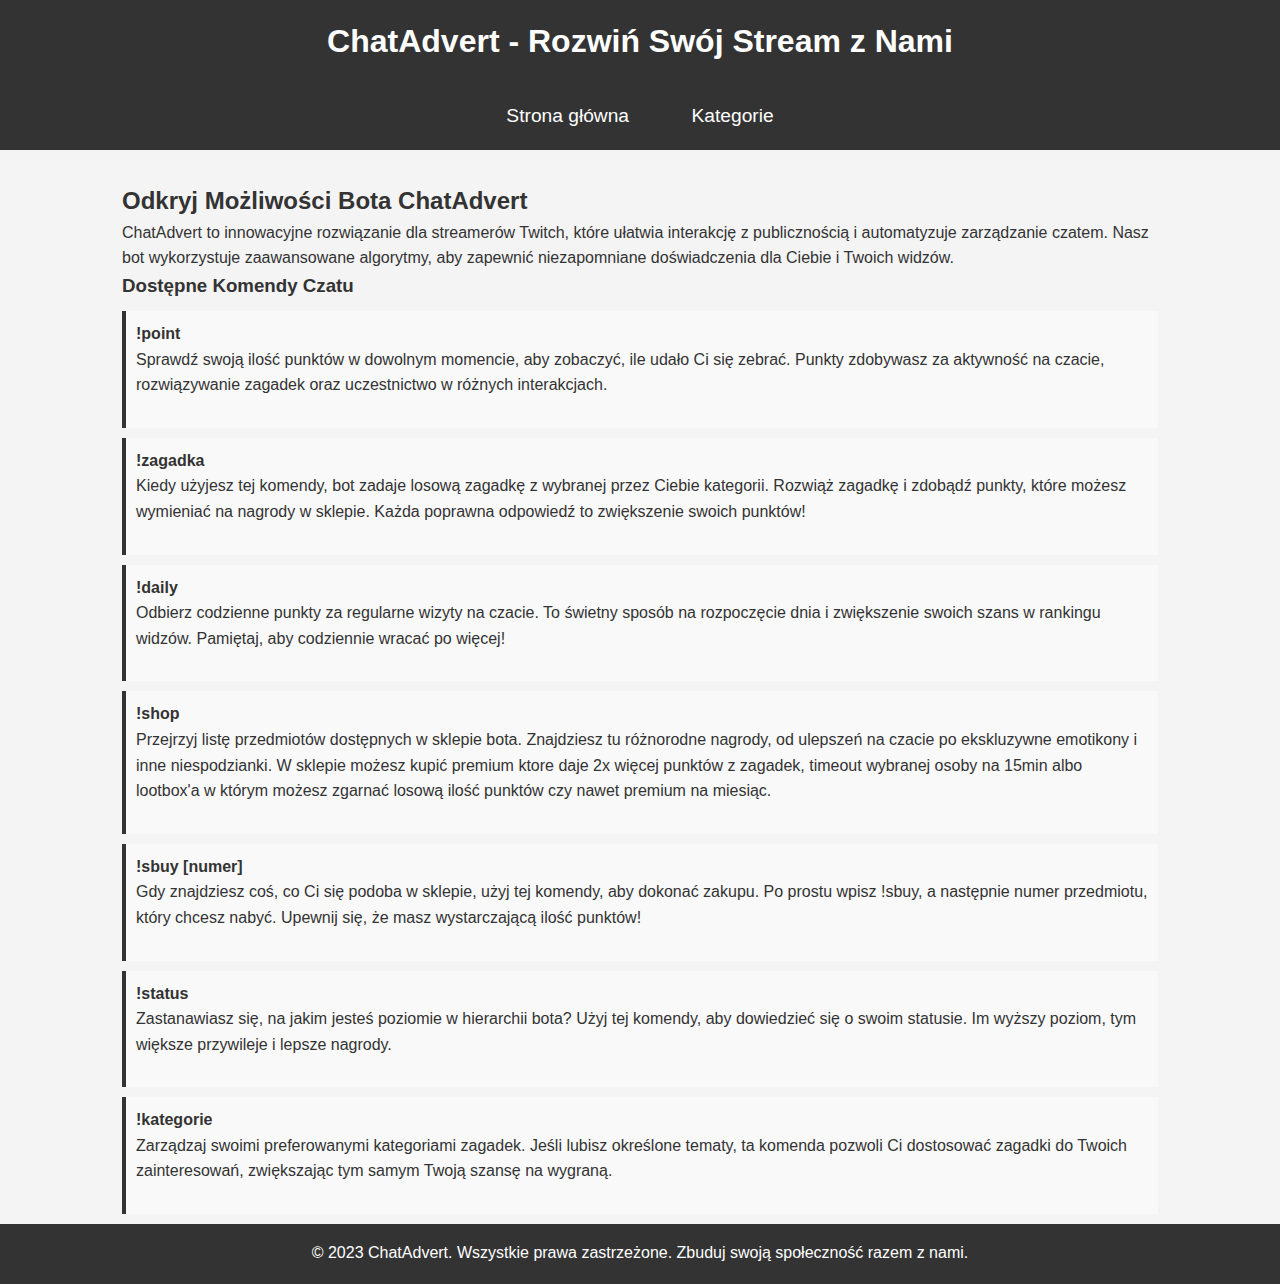
<file: index.html>
<!DOCTYPE html>
<html lang="pl">
<head>
<meta charset="UTF-8">
<meta name="viewport" content="width=device-width, initial-scale=1.0">
<title>ChatAdvert - Twoja Interakcja, Naszą Pasją</title>
<link rel="stylesheet" href="styles.css">
<style>
  /* (style content unchanged) */

  /* Nowy styl dla komend */
  .command-description {
    background-color: #f9f9f9;
    border-left: 4px solid #333;
    margin: 10px 0;
    padding: 10px;
  }

  dt {
    font-weight: bold;
  }

  dd {
    margin: 0 0 10px 0;
    padding: 0 0 10px 0;
  }
  
  /* Dodanie odstępów między definicjami */
  dd + dt {
    margin-top: 15px;
  }
  
  /* Styl dla stopki */
  body, html {
    height: 100%;
    margin: 0;
  }

  .main-container {
    min-height: 100%;
    padding-bottom: 60px; /* Ustaw wysokość stopki */
    box-sizing: border-box;
  }

  footer {
    background-color: #333;
    color: #fff;
    text-align: center;
    padding: 1rem 0;
    position: relative;
    height: 60px; /* Ustaw wysokość stopki */
    margin-top: -60px; /* Ustaw ujemny margines równy wysokości stopki */
  }

</style>
</head>
<body>
<header>
  <div class="container">
    <h1>ChatAdvert - Rozwiń Swój Stream z Nami</h1>
  </div>
</header>
<nav>
  <div class="container">
    <ul>
      <li><a href="index.html">Strona główna</a></li>
      <li><a href="categories.html">Kategorie</a></li>
    </ul>
  </div>
</nav>

<main class="main-container">
  <div class="container">
      <h2>Odkryj Możliwości Bota ChatAdvert</h2>
      <p>ChatAdvert to innowacyjne rozwiązanie dla streamerów Twitch, które ułatwia interakcję z publicznością i automatyzuje zarządzanie czatem. Nasz bot wykorzystuje zaawansowane algorytmy, aby zapewnić niezapomniane doświadczenia dla Ciebie i Twoich widzów.</p>
    </section>

    <!-- Start of new content -->
    <section class="card">
      <h3>Dostępne Komendy Czatu</h3>
      <div class="command-description">
        <dt>!point</dt>
        <dd>Sprawdź swoją ilość punktów w dowolnym momencie, aby zobaczyć, ile udało Ci się zebrać. Punkty zdobywasz za aktywność na czacie, rozwiązywanie zagadek oraz uczestnictwo w różnych interakcjach.</dd>
      </div>
      
      <div class="command-description">
        <dt>!zagadka</dt>
        <dd>Kiedy użyjesz tej komendy, bot zadaje losową zagadkę z wybranej przez Ciebie kategorii. Rozwiąż zagadkę i zdobądź punkty, które możesz wymieniać na nagrody w sklepie. Każda poprawna odpowiedź to zwiększenie swoich punktów!</dd>
      </div>
      
      <div class="command-description">
        <dt>!daily</dt>
        <dd>Odbierz codzienne punkty za regularne wizyty na czacie. To świetny sposób na rozpoczęcie dnia i zwiększenie swoich szans w rankingu widzów. Pamiętaj, aby codziennie wracać po więcej!</dd>
      </div>
      
      <div class="command-description">
        <dt>!shop</dt>
        <dd>Przejrzyj listę przedmiotów dostępnych w sklepie bota. Znajdziesz tu różnorodne nagrody, od ulepszeń na czacie po ekskluzywne emotikony i inne niespodzianki. W sklepie możesz kupić premium ktore daje 2x więcej punktów z zagadek, timeout wybranej osoby na 15min albo lootbox'a w którym możesz zgarnać losową ilość punktów czy nawet premium na miesiąc.</dd>
      </div>
      
      <div class="command-description">
        <dt>!sbuy [numer]</dt>
        <dd>Gdy znajdziesz coś, co Ci się podoba w sklepie, użyj tej komendy, aby dokonać zakupu. Po prostu wpisz !sbuy, a następnie numer przedmiotu, który chcesz nabyć. Upewnij się, że masz wystarczającą ilość punktów!</dd>
      </div>
      
      <div class="command-description">
        <dt>!status</dt>
        <dd>Zastanawiasz się, na jakim jesteś poziomie w hierarchii bota? Użyj tej komendy, aby dowiedzieć się o swoim statusie. Im wyższy poziom, tym większe przywileje i lepsze nagrody.</dd>
      </div>
      
      <div class="command-description">
        <dt>!kategorie</dt>
        <dd>Zarządzaj swoimi preferowanymi kategoriami zagadek. Jeśli lubisz określone tematy, ta komenda pozwoli Ci dostosować zagadki do Twoich zainteresowań, zwiększając tym samym Twoją szansę na wygraną.</dd>
      </div>
    </section>
    <!-- End of new content -->

  </div>
</main>

<footer>
  <div class="container">
    <p>&copy; 2023 ChatAdvert. Wszystkie prawa zastrzeżone. Zbuduj swoją społeczność razem z nami.</p>
  </div>
</footer>
</body>
</html>
</file>
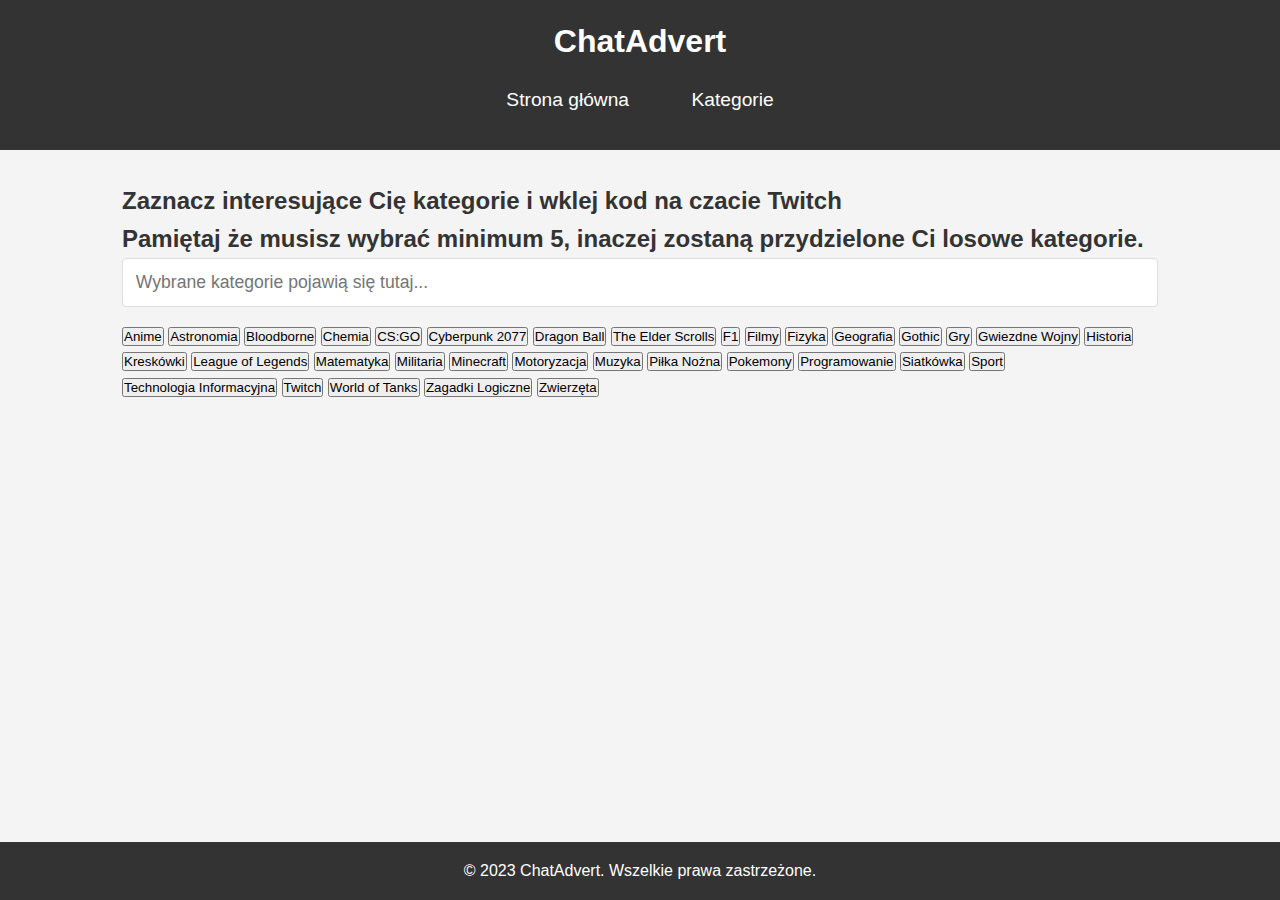
<file: categories.html>
<!DOCTYPE html>
<html lang="pl">
<head>
    <meta charset="UTF-8">
    <meta name="viewport" content="width=device-width, initial-scale=1.0">
    <title>Kategorie Zagadek - ChatAdvert</title>
    <link rel="stylesheet" href="styles.css">
</head>
<body>
    <header>
        <h1>ChatAdvert</h1>
        <nav>
            <ul>
                <li><a href="index.html">Strona główna</a></li>
                <li><a href="categories.html">Kategorie</a></li>
            </ul>
        </nav>
    </header>

    <main>
        <section class="container">
            <h2>Zaznacz interesujące Cię kategorie i wklej kod na czacie Twitch</h2>
            <h2>Pamiętaj że musisz wybrać minimum 5, inaczej zostaną przydzielone Ci losowe kategorie.</h2>
            <div class="category-input">
                <input type="text" id="commandOutput" placeholder="Wybrane kategorie pojawią się tutaj..." readonly>
            </div>
            <div class="category-buttons">
                <!-- Przyciski kategorii -->
                <button class="category-btn" data-category="anime">Anime</button>
                <button class="category-btn" data-category="astronomia">Astronomia</button>
                <button class="category-btn" data-category="bloodborne">Bloodborne</button>
                <button class="category-btn" data-category="chemia">Chemia</button>
                <button class="category-btn" data-category="csgo">CS:GO</button>
                <button class="category-btn" data-category="cyberpunk2077">Cyberpunk 2077</button>
                <button class="category-btn" data-category="dragonball">Dragon Ball</button>
                <button class="category-btn" data-category="elderscrolls">The Elder Scrolls</button>
                <button class="category-btn" data-category="f1">F1</button>
                <button class="category-btn" data-category="filmy">Filmy</button>
                <button class="category-btn" data-category="fizyka">Fizyka</button>
                <button class="category-btn" data-category="geografia">Geografia</button>
                <button class="category-btn" data-category="gothic">Gothic</button>
                <button class="category-btn" data-category="gry">Gry</button>
                <button class="category-btn" data-category="gwiezdnewojny">Gwiezdne Wojny</button>
                <button class="category-btn" data-category="historia">Historia</button>
                <button class="category-btn" data-category="kreskowki">Kreskówki</button>
                <button class="category-btn" data-category="leagueoflegends">League of Legends</button>
                <button class="category-btn" data-category="matematyka">Matematyka</button>
                <button class="category-btn" data-category="militaria">Militaria</button>
                <button class="category-btn" data-category="minecraft">Minecraft</button>
                <button class="category-btn" data-category="motoryzacja">Motoryzacja</button>
                <button class="category-btn" data-category="muzyka">Muzyka</button>
                <button class="category-btn" data-category="pilkanozna">Piłka Nożna</button>
                <button class="category-btn" data-category="pokemony">Pokemony</button>
                <button class="category-btn" data-category="programowanie">Programowanie</button>
                <button class="category-btn" data-category="siatkowka">Siatkówka</button>
                <button class="category-btn" data-category="sport">Sport</button>
                <button class="category-btn" data-category="technologia">Technologia Informacyjna</button>
                <button class="category-btn" data-category="twitch">Twitch</button>
                <button class="category-btn" data-category="worldoftanks">World of Tanks</button>
                <button class="category-btn" data-category="zagadki">Zagadki Logiczne</button>
                <button class="category-btn" data-category="zwierzeta">Zwierzęta</button>
            </div>
        </section>
    </main>

    <footer>
        <p>&copy; 2023 ChatAdvert. Wszelkie prawa zastrzeżone.</p>
    </footer>
    
    <script>
        // JavaScript do obsługi wyboru kategorii i generowania komendy
        document.addEventListener('DOMContentLoaded', function() {
            const commandOutput = document.getElementById('commandOutput');
            const categoryButtons = document.querySelectorAll('.category-btn');

            let selectedCategories = [];

            categoryButtons.forEach(button => {
                button.addEventListener('click', function() {
                    const category = this.getAttribute('data-category');
                    if (!selectedCategories.includes(category)) {
                        selectedCategories.push(category);
                        this.classList.add('selected');
                    } else {
                        selectedCategories = selectedCategories.filter(item => item !== category);
                        this.classList.remove('selected');
                    }
                    commandOutput.value = '!kategorie ' + selectedCategories.join(' ');
                });
            });
        });
    </script>

</body>
</html>
</file>
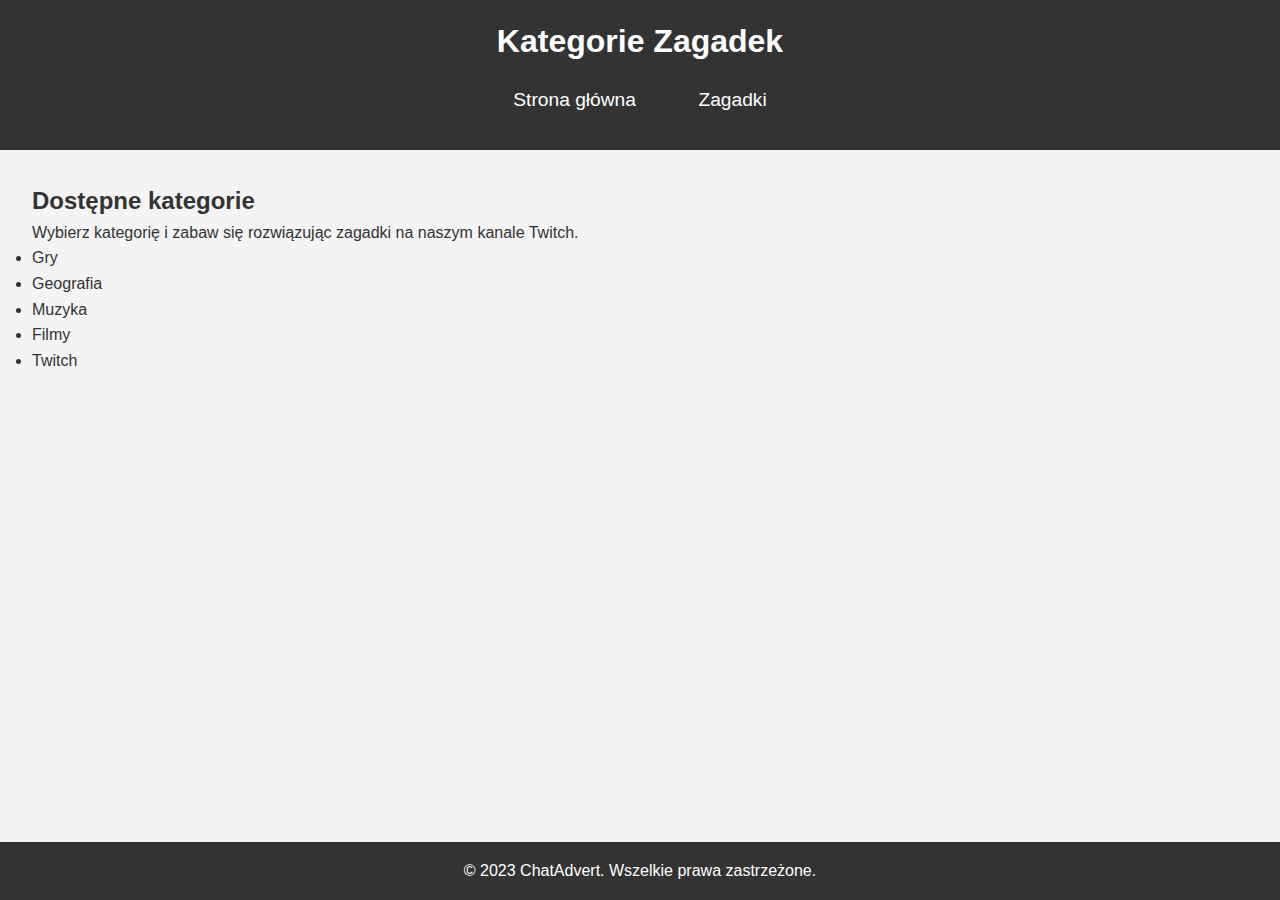
<file: riddles.html>
<!DOCTYPE html>
<html lang="pl">
<head>
<meta charset="UTF-8">
<meta name="viewport" content="width=device-width, initial-scale=1.0">
<title>Kategorie Zagadek - ChatAdvert</title>
<link rel="stylesheet" href="styles.css">
</head>
<body>
<header>
  <h1>Kategorie Zagadek</h1>
  <nav>
    <ul>
      <li><a href="index.html">Strona główna</a></li>
      <li><a href="riddles.html">Zagadki</a></li>
    </ul>
  </nav>
</header>

<main>
  <section>
    <h2>Dostępne kategorie</h2>
    <p>Wybierz kategorię i zabaw się rozwiązując zagadki na naszym kanale Twitch.</p>
    <ul>
      <li>Gry</li>
      <li>Geografia</li>
      <li>Muzyka</li>
      <li>Filmy</li>
      <li>Twitch</li>
    </ul>
  </section>
</main>

<footer>
  <p>&copy; 2023 ChatAdvert. Wszelkie prawa zastrzeżone.</p>
</footer>
</body>
</html>
</file>
<file: styles.css>
/* Resetowanie podstawowych stylów */
* {
    margin: 0;
    padding: 0;
    box-sizing: border-box;
}

body {
    font-family: 'Arial', sans-serif;
    background-color: #f4f4f4;
    color: #333;
    line-height: 1.6;
}

header {
    background: #333;
    color: #fff;
    padding: 1rem 0;
    text-align: center;
}

header h1 {
    margin: 0;
}

/* Style nawigacji */
nav {
    background-color: #333;
    text-align: center; /* Wyśrodkowanie nawigacji */
}

nav ul {
    list-style: none;
    padding: 0;
    display: inline-block; /* Centrowanie listy */
}

nav ul li {
    display: inline;
}

nav a {
    text-decoration: none;
    color: white; /* Biały tekst dla linków */
    background: #333;
    padding: 0.8rem 1.5rem; /* Większe paddingi dla linków */
    display: inline-block;
    margin: 5px; /* Mała przerwa między linkami */
    border-radius: 5px; /* Zaokrąglenie rogów */
    font-size: 1.2em; /* Większa czcionka */
    transition: background 0.3s; /* Animacja tła */
}

nav a:hover,
nav a:focus {
    background: #555; /* Ciemniejsze tło przy najechaniu */
}

/* Style dla sekcji głównej */
main {
    padding: 2rem;
}

/* Style dla stopki */
footer {
    background: #333;
    color: #fff;
    text-align: center;
    padding: 1rem 0;
    position: absolute;
    bottom: 0;
    width: 100%;
}

/* Style dla kontenera */
.container {
    max-width: 1100px;
    margin: auto;
    overflow: auto;
    padding: 0 2rem;
}

.category-list {
    padding: 2rem;
}

.category-list li {
    margin-bottom: 1rem;
}

.category-list li a {
    text-decoration: none;
    color: #333;
    font-size: 1.1em;
}
   border: none;
    padding: 0.8rem 1.5rem; /* Zwiększony padding dla większego przycisku */
    margin: 0.3rem;
    font-size: 1.2rem; /* Większy rozmiar czcionki */
    color: white;
    border-radius: 4px;
    cursor: pointer;
    transition: background-color 0.3s;
}

.category-btn {
    border: none;
    padding: 3rem 4rem; /* Zwiększony padding dla większego przycisku */
    margin: 1rem; /* Większa przerwa między przyciskami */
    font-size: 3rem; /* Większy rozmiar czcionki */
    color: white;
    border-radius: 5px; /* Lekko większe zaokrąglenie rogów */
    cursor: pointer;
    transition: background-color 0.3s, transform 0.3s; /* Dodanie animacji transformacji */
}

.category-btn:hover {
    background-color: #8fbc8f;
    transform: scale(1.05); /* Lekkie powiększenie przycisku przy najechaniu */
}

.category-btn.selected {
    background-color: #aaa; /* Wyszarzenie zaznaczonego przycisku */
    color: #333; /* Ciemniejszy tekst dla kontrastu */
}

/* Style dla pola tekstowego */
#commandOutput {
    width: 100%;
    padding: 0.8rem; /* Większy padding */
    margin-bottom: 1rem;
    border: 1px solid #ddd;
    border-radius: 4px;
    font-size: 1.1rem; /* Większy rozmiar czcionki */
}
</file>
